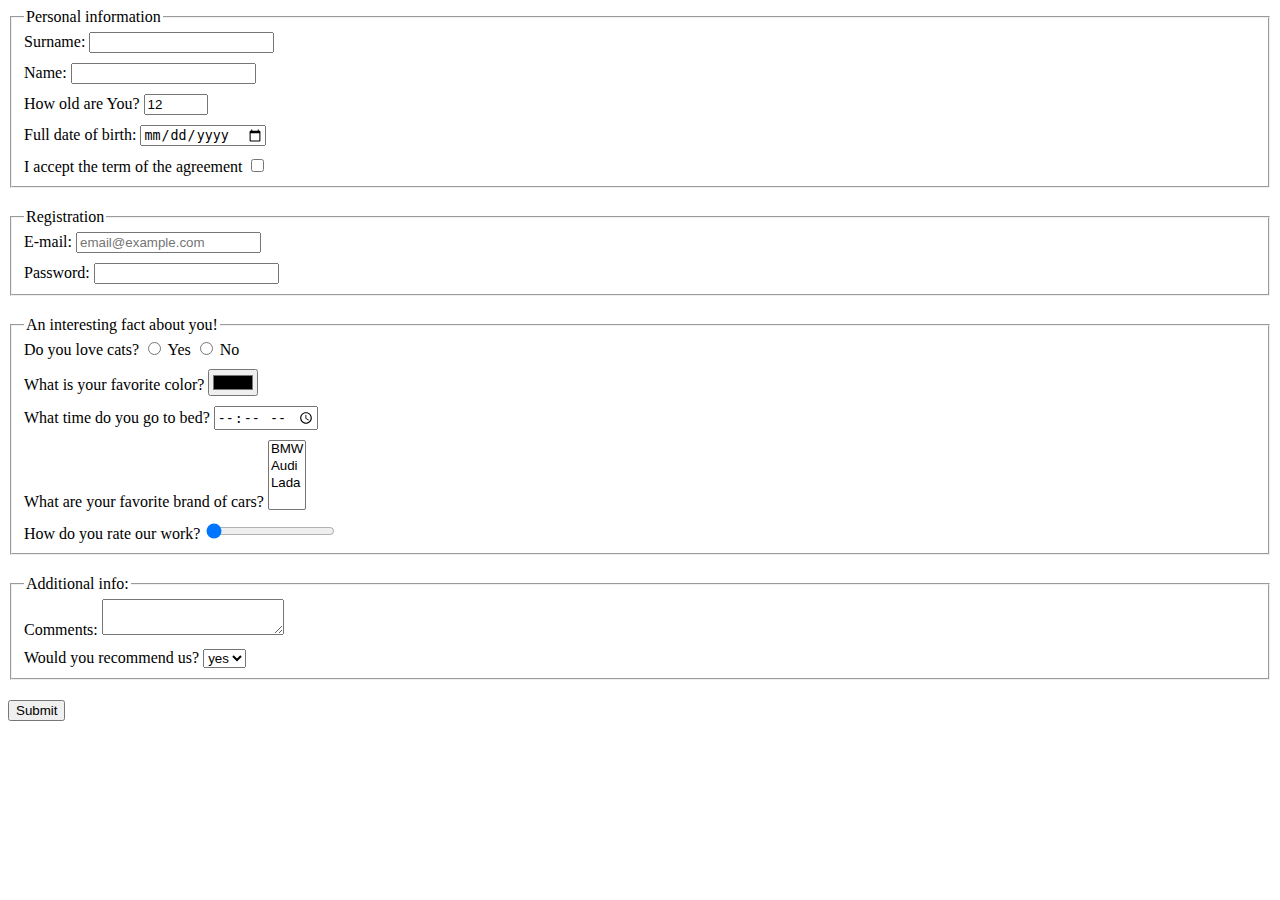
<file: index.html>
<!doctype html><html lang="en"><head><meta charset="UTF-8"><meta name="viewport" content="width=device-width, user-scalable=no, initial-scale=1.0, maximum-scale=1.0, minimum-scale=1.0"><meta http-equiv="X-UA-Compatible" content="ie=edge"><title>HTML Form</title><link rel="stylesheet" href="style.53fb92f6.css"></head><body> <form action="https://mate-academy-form-lesson.herokuapp.com/create-application" method="post"> <fieldset class="fieldset"> <legend>Personal information</legend> <label class="form-field"> Surname: <input type="text" name="Surname" autocomplete="off"> </label> <label class="form-field"> Name: <input type="text" name="Name" autocomplete="off"> </label> <label class="form-field"> How old are You? <input type="number" name="How old" value="12" min="1" max="100"> </label> <label class="form-field"> Full date of birth: <input type="date" name="Date-of-birth"> </label> <label class="form-field"> I accept the term of the agreement <input type="checkbox" name="Accepting-the-terms" required> </label> </fieldset> <fieldset class="fieldset"> <legend>Registration</legend> <label class="form-field"> E-mail: <input type="email" name="E-mail" placeholder="email@example.com" required> </label> <label class="form-field"> Password: <input type="password" name="Password" minlength="5" maxlength="15" required> </label> </fieldset> <fieldset class="fieldset"> <legend>An interesting fact about you!</legend> <label class="form-field radio"> Do you love cats? <input type="radio" name="love-cats"> Yes </label> <label class="form-field radio"> <input type="radio" name="love-cats"> No </label> <label class="form-field"> What is your favorite color? <input type="color" name="Color"> </label> <label class="form-field"> What time do you go to bed? <input type="time" name="time-go-to-bed"> </label> <label class="form-field"> What are your favorite brand of cars? <select name="brand-of-cars" multiple> <option value="BMW">BMW</option> <option value="Audi">Audi</option> <option value="Lada">Lada</option> </select> </label> <label class="form-field"> How do you rate our work? <input type="range" name="rate-work" value="0" min="0" max="100"> </label> </fieldset> <fieldset class="fieldset"> <legend>Additional info:</legend> <label class="form-field"> Comments: <textarea name="comments"></textarea> </label> <label class="form-field"> Would you recommend us? <select name="recommend"> <option value="yes">yes</option> <option value="no">no</option> </select> </label> </fieldset> <button type="submit">Submit</button> </form> <script type="text/javascript" src="main.e97352c4.js"></script> </body></html>
</file>
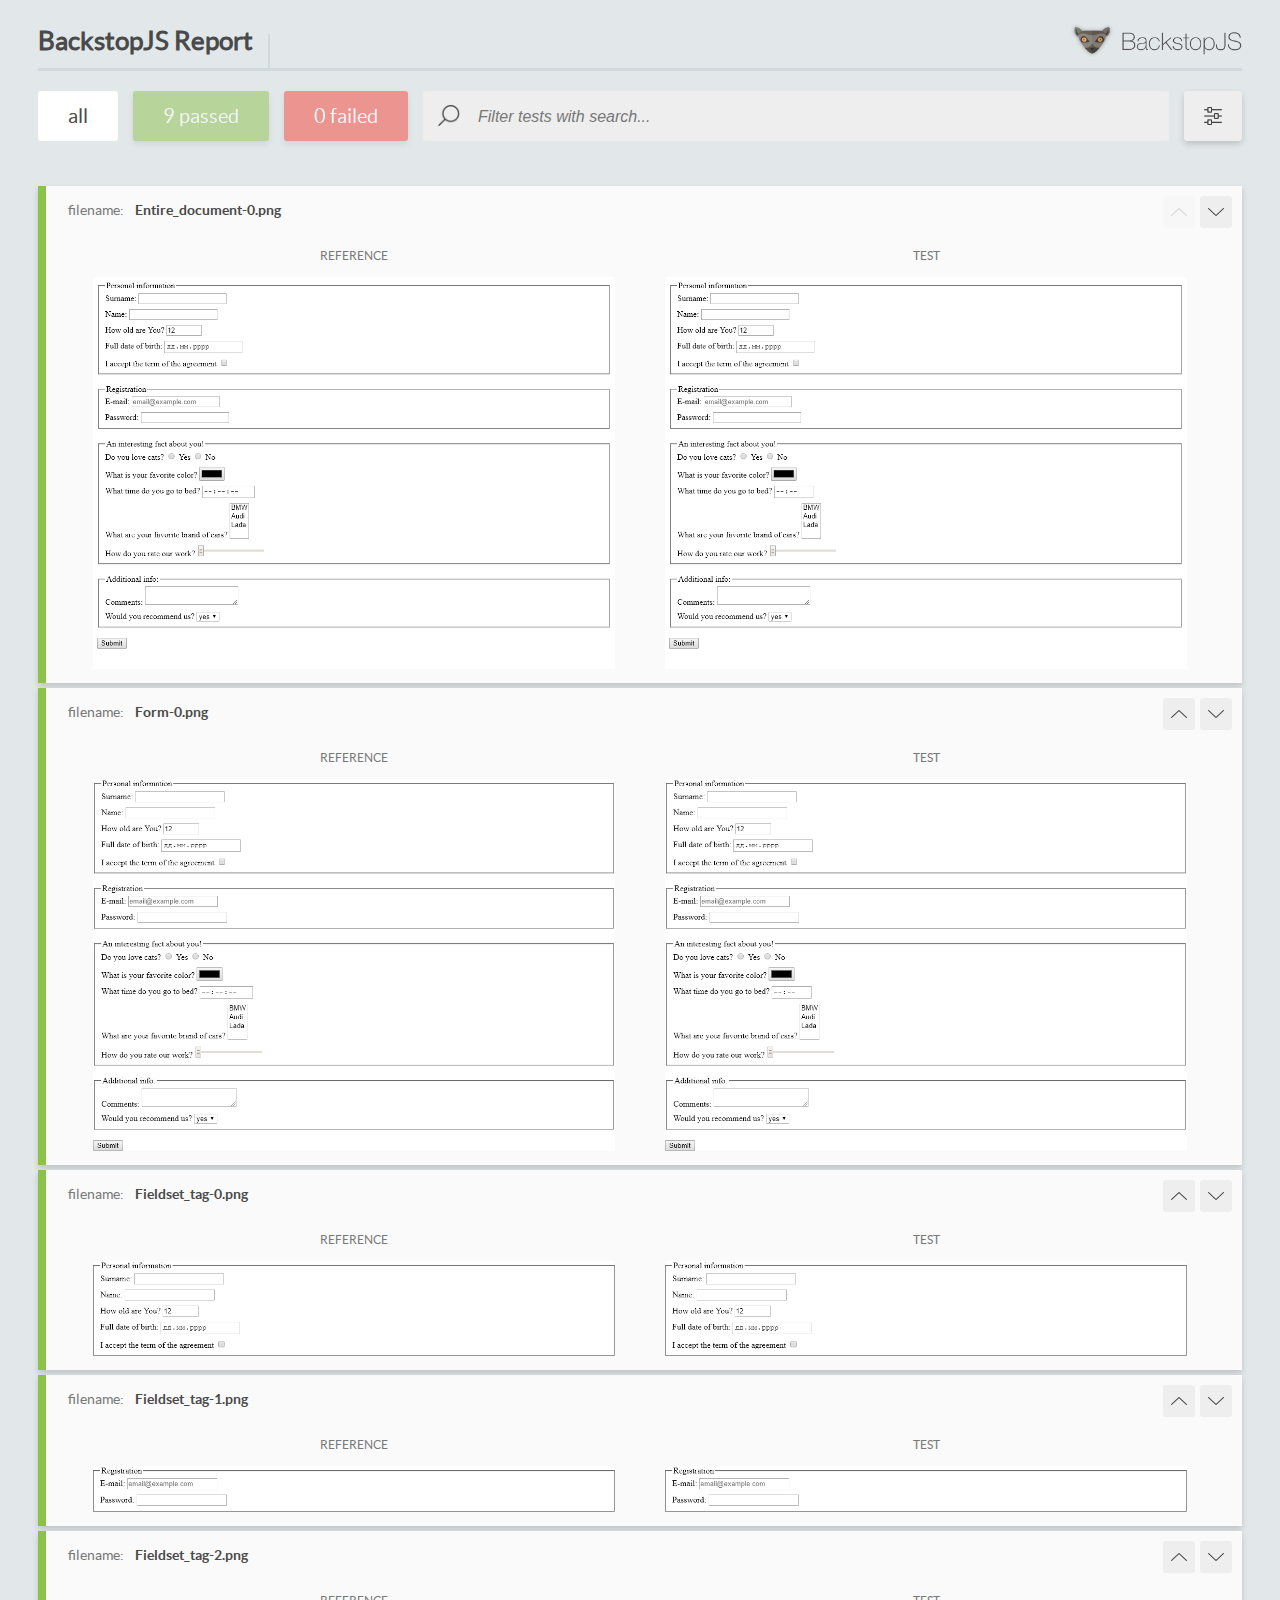
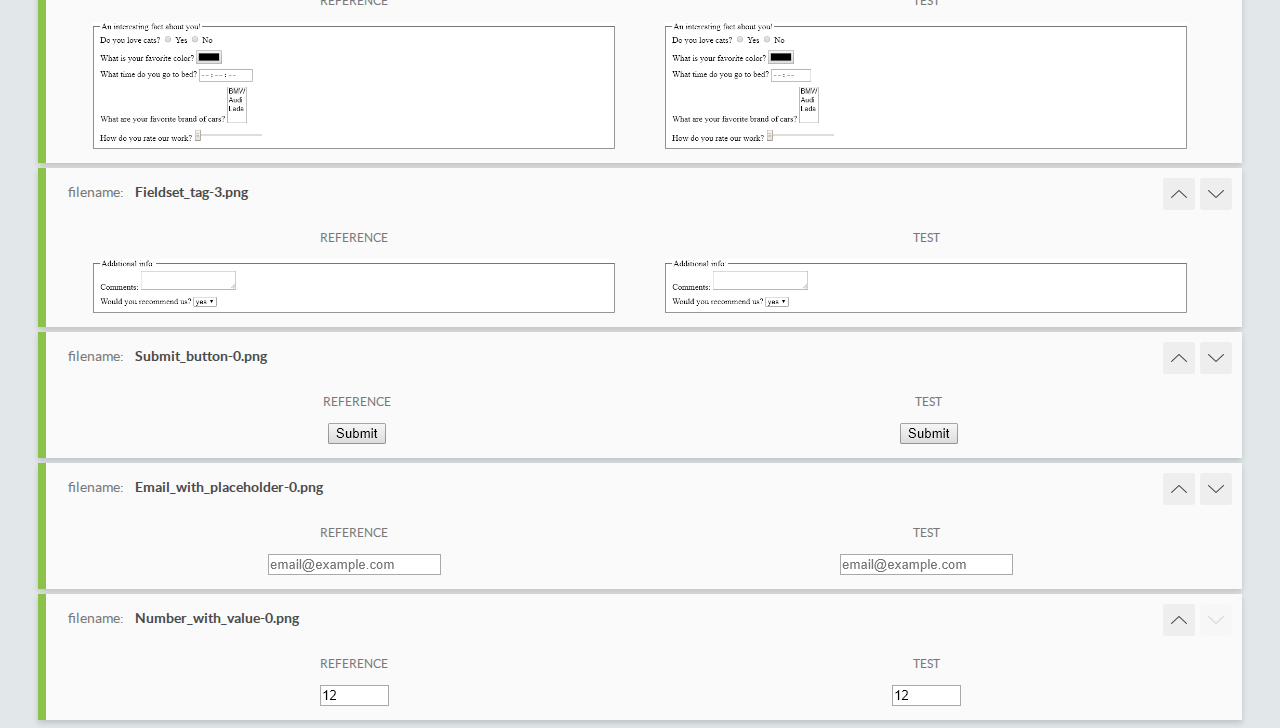
<file: report/html_report/index.html>
<!DOCTYPE html>
<html>
  <head>
    <meta charset="utf-8">
    <title>BackstopJS Report</title>

    <style>
      @font-face {
          font-family: 'latoregular';
          src: url('./assets/fonts/lato-regular-webfont.woff2') format('woff2'),
              url('./assets/fonts/lato-regular-webfont.woff') format('woff');
          font-weight: 400;
          font-style: normal;
      }
      @font-face {
          font-family: 'latobold';
          src: url('./assets/fonts/lato-bold-webfont.woff2') format('woff2'),
              url('./assets/fonts/lato-bold-webfont.woff') format('woff');
          font-weight: 700;
          font-style: normal;
      }

      .ReactModal__Body--open {
          overflow: hidden;
      }
      .ReactModal__Body--open .header {
        display: none;
      }

    </style>
  </head>
  <body style="background-color: #E2E7EA">
    <div id="root">

    </div>
    <script type="text/javascript">
      function report (report) { // eslint-disable-line no-unused-vars
        window.tests = report;
      }
    </script>
    <script type="text/javascript" src="config.js"></script>
    <script type="text/javascript" src="index_bundle.js"></script>
  </body>
</html>
</file>
<file: style.53fb92f6.css>
.form-field{display:block}.radio{display:inline-block}.fieldset{margin-bottom:20px}.form-field:not(:last-child){margin-bottom:10px}
/*# sourceMappingURL=style.53fb92f6.css.map */
</file>
